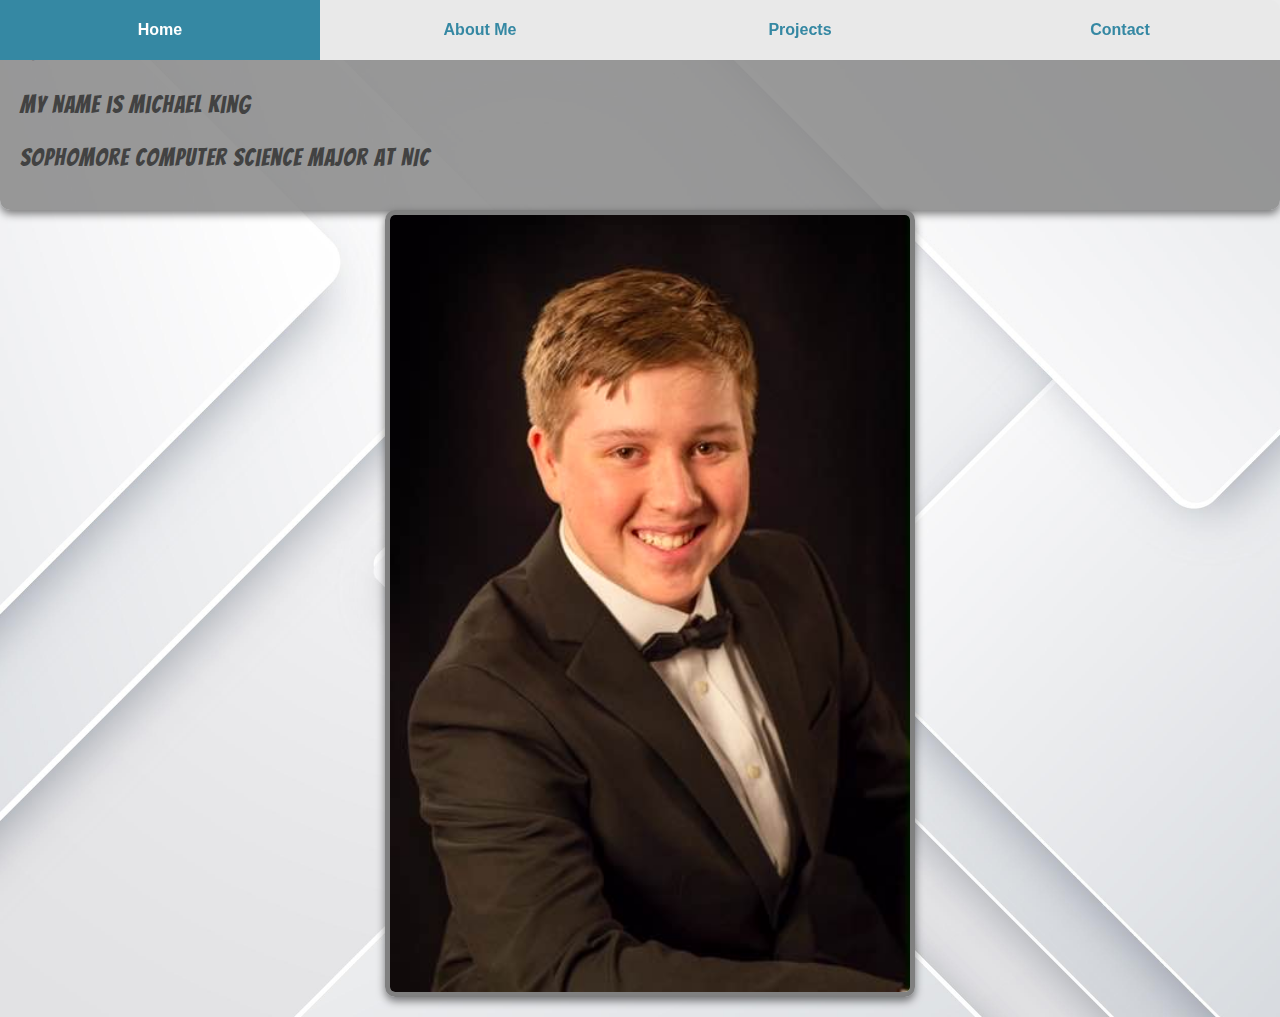
<file: index.html>
<!DOCTYPE html>
<html lang="en">
<head>
    <meta charset="UTF-8">
    <meta name="viewport" content="width=device-width, initial-scale=1.0">
    <title>Michael's Landing Page</title>
    <link href="https://fonts.googleapis.com/css2?family=Bangers&display=swap" rel="stylesheet">
    <link rel="stylesheet" href="styles.css">
</head>
<body>
    <div id="nav-bar"></div>    <!-- navi Bar -->
    <div id="landing-page">     <!-- Landing Page Content -->
        <div class="text-content">
            <p><span class="hi">Hi</span></p>
            <p>My name is Michael King</span></p>
            <p class="black-text">Sophomore Computer Science Major at NIC </p>
        </div>
        <div class="image-content">
            <img src="images/image1.jpg" alt="Portrait of Michael">
        </div>
    </div>

    <script src="script.js"></script>
</body>
</html>
</file>
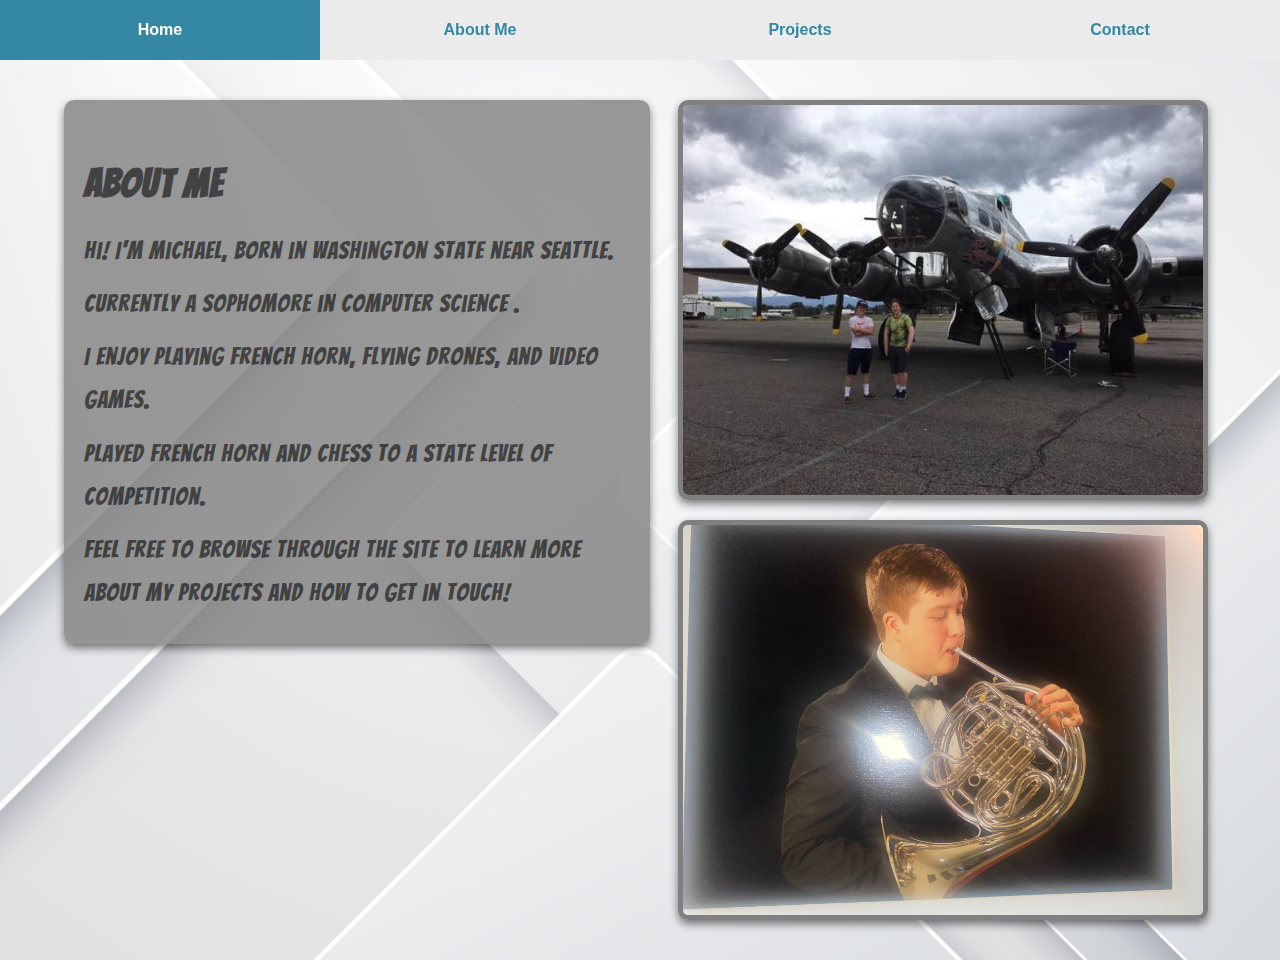
<file: about.html>
<!DOCTYPE html>
<html lang="en">
<head>
    <meta charset="UTF-8">
    <meta name="viewport" content="width=device-width, initial-scale=1.0">
    <title>About Me</title>
    <link href="https://fonts.googleapis.com/css2?family=Bangers&display=swap" rel="stylesheet">
    <link rel="stylesheet" href="styles.css">
</head>
<body>
    <div id="nav-bar"></div>      <!-- navi bar -->
    <div id="about-me-page">   <!-- About Me Page Content -->
        <div class="text-content">
            <h1>About Me</h1>
            <p>Hi! I'm Michael, Born in Washington state near seattle.</p>
            <p>Currently a Sophomore in Computer Science .</p>
            <p>I enjoy playing French horn, flying drones, and video games.</p>
            <p>Played French Horn and Chess to a State Level of competition.</p>
            <p>Feel free to browse through the site to learn more about my projects and how to get in touch!</p>
        </div>
        <div class="image-content">
            <img src="images/image22.jpg" alt="Plane Picture with brother ">
            <img src="images/IMG_2223.jpg" alt="French horn picture ">
        </div>
    </div>

    <script src="script.js"></script>
</body>
</html>
</file>
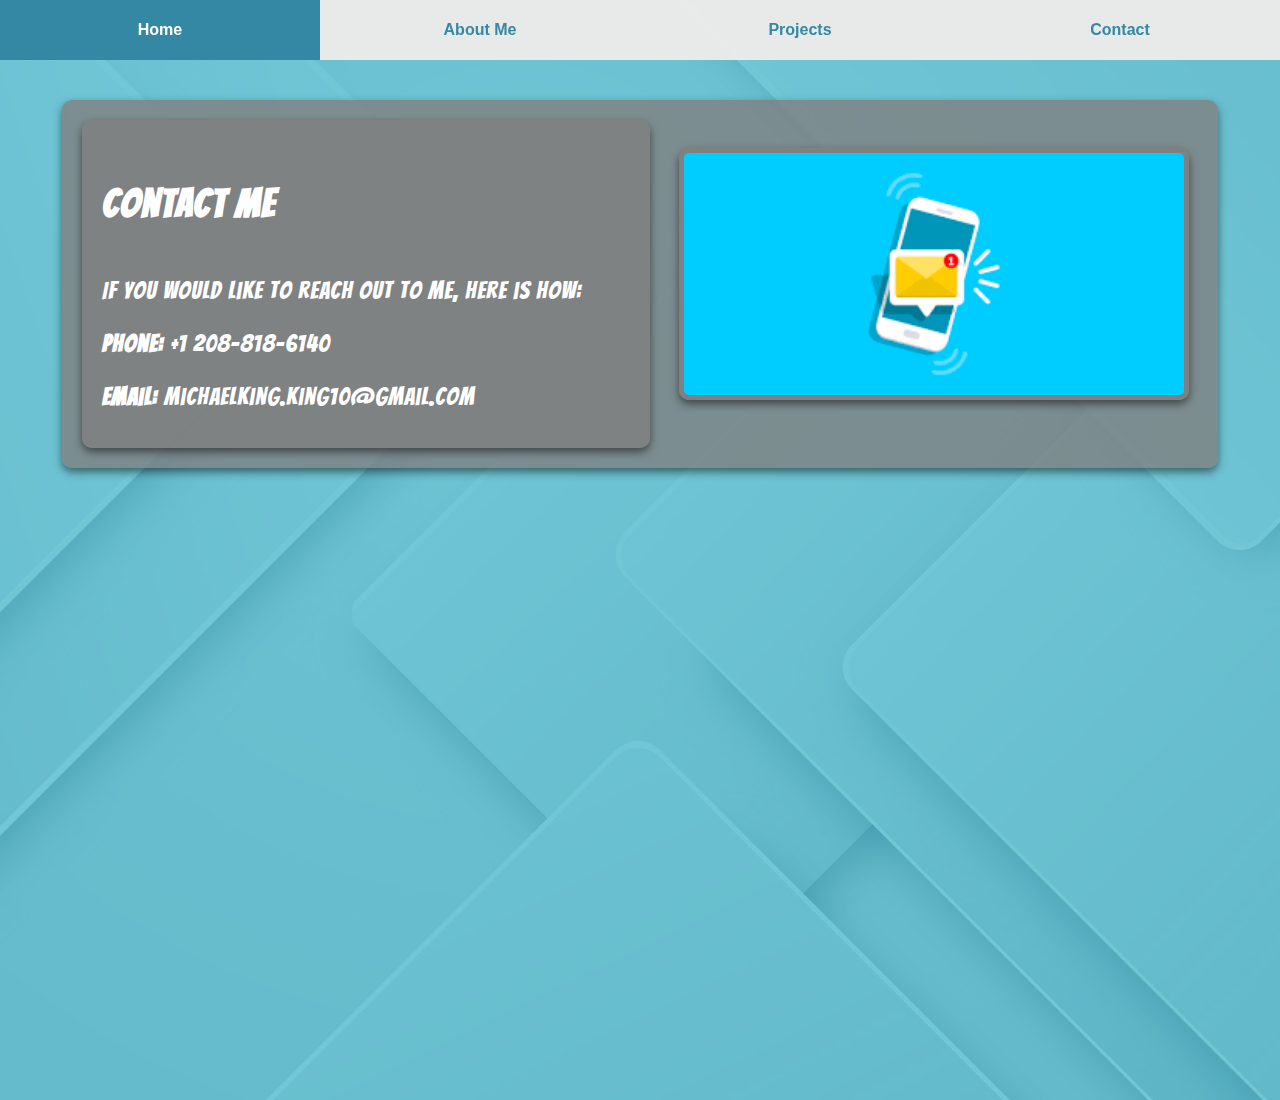
<file: contact.html>
<!DOCTYPE html>
<html lang="en">
<head>
    <meta charset="UTF-8">
    <meta name="viewport" content="width=device-width, initial-scale=1.0">
    <title>Contact Me</title>
    <link href="https://fonts.googleapis.com/css2?family=Bangers&display=swap" rel="stylesheet">
    <link rel="stylesheet" href="styles.css">
</head>
<body>
    <div id="nav-bar"></div>     <!-- navigation bar -->
    <div id="contact-page">    <!-- Contact Page Content -->
        <div class="contact-content">
            <div class="text-content">
                <h1>Contact Me</h1>
                <p>If you would like to reach out to me, here is how:</p>
                <p><strong>Phone:</strong> +1 208-818-6140</p>
                <p><strong>Email:</strong> michaelking.king10@gmail.com</p>
            </div>
            <div class="image-content">
                <img src="images/image3.png" alt="fam image">
            </div>
        </div>
    </div>
    <script src="script.js"></script>
</body>
</html>
</file>
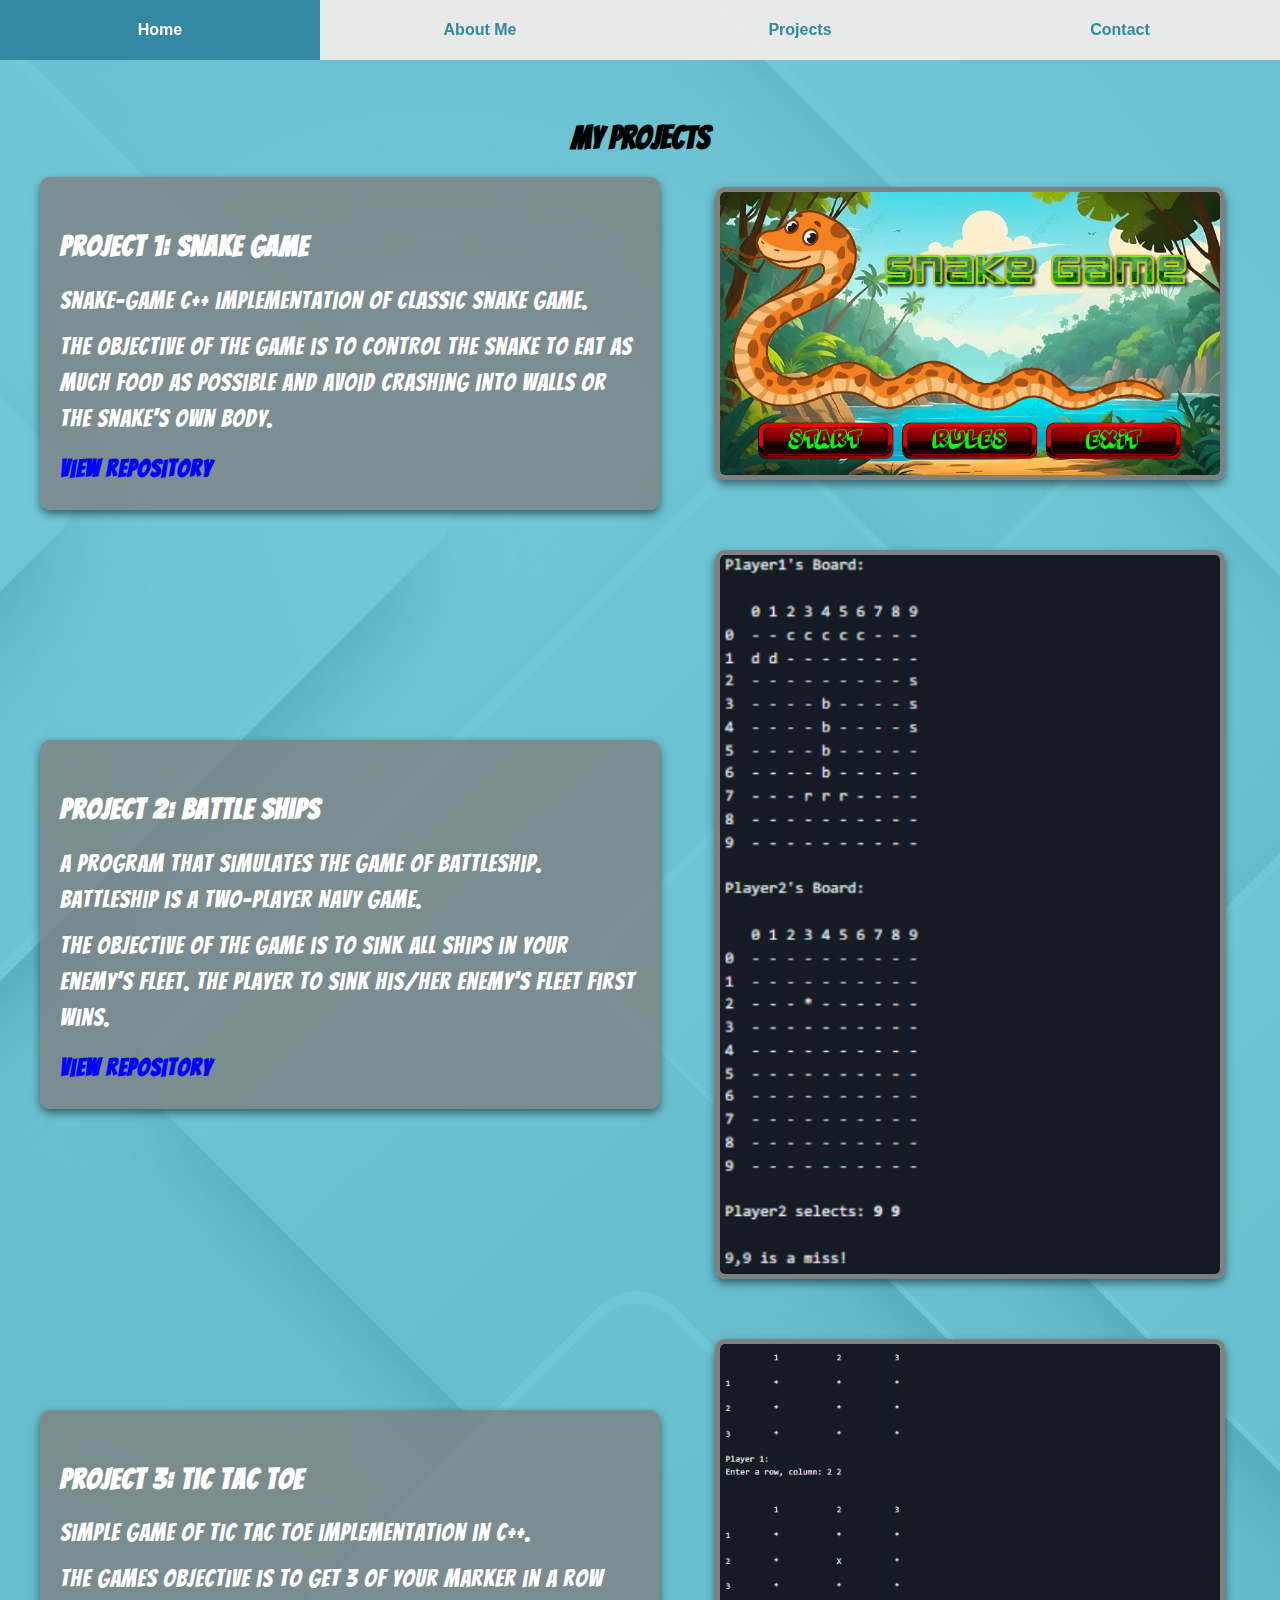
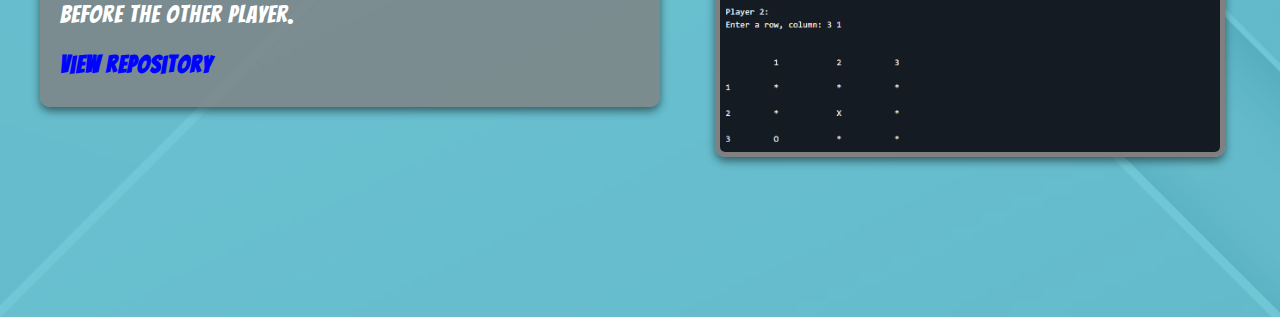
<file: projects.html>
<!DOCTYPE html>
<html lang="en">
<head>
    <meta charset="UTF-8">
    <meta name="viewport" content="width=device-width, initial-scale=1.0">
    <title>My Projects</title>
    <link href="https://fonts.googleapis.com/css2?family=Bangers&display=swap" rel="stylesheet">
    <link rel="stylesheet" href="styles.css">
</head>
<body>
    <div id="nav-bar"></div>     <!-- Nav Bar -->
    <div id="projects-page">    <!-- Projects section -->
        <h1>My Projects</h1>
        <div class="project">         <!-- Project 1 -->
            <div class="text-content">
                <h2>Project 1: Snake Game </h2>
                <p>Snake-Game C++ implementation of classic snake game.</p>
                <p>The objective of the game is to control the snake to eat as much food as possible and avoid crashing into walls or the snake's own body.</p>

                <a href="https://github.com/MichaelK24/Snake-Game" target="_blank">View Repository</a>
            </div>
            <div class="image-content">
                <img src="images/sdsd.png" alt="snake game image">
            </div>
        </div>
        <div class="project">         <!-- project 2 -->
            <div class="text-content">
                <h2>Project 2: Battle Ships</h2>
                <p>a program that simulates the game of Battleship. Battleship is a two-player Navy game.</p>
                <p>The objective of the game is to sink all ships in your enemy's fleet. The Player to sink his/her enemy's fleet first wins.</p>
                <a href="https://github.com/MichaelK24/Battleship" target="_blank">View Repository</a>
            </div>
            <div class="image-content">
                <img src="images/battle.png" alt="Battleship">
            </div>
        </div>

        <!-- project 3 -->
        <div class="project">
            <div class="text-content">
                <h2>Project 3: Tic tac Toe </h2>
                <p>Simple Game of Tic tac toe implementation in C++.</p>
                <p>The games objective is to get 3 of your marker in a row before the other player.</p>
                <a href="https://github.com/MichaelK24/Tic-tac-toe" target="_blank">View Repository</a>
            </div>
            <div class="image-content">
                <img src="images/tictactoe.png" alt="tic tac toe image">
            </div>
        </div>
    </div>

    <script src="script.js"></script>
</body>
</html>
</file>
<file: styles.css>
body /*overall page styling*/
{
    margin: 0;
    font-family: 'Bangers', sans-serif;
    background-image: url('images/background.jpg');
    background-color: rgba(53, 136, 163, 0.9);
    background-repeat: no-repeat;
    background-position: center;
    background-size: cover;
    color: black;
    min-height: 100vh;
    display: flex;
    flex-direction: column;
}
#nav-bar /* navi bar styling */
{
    display: flex;
    justify-content: space-between;
    align-items: center;
    background-color: rgba(0, 0, 0, 0.8); /* isnt seen anymore moved to cover the navi bar background with square buttons  */
    height: 60px;
    position: fixed;
    top: 0;
    width: 100%;
    z-index: 1000;
}
#nav-bar button 
{
    flex: 1;
    background-color: rgba(255, 255, 255, 0.9);
    color: rgb(53, 136, 163);
    border: none;
    font-size: 1rem;
    font-weight: bold;
    padding: 15px 0;
    cursor: pointer;
    text-align: center;
    transition: all 0.3s ease;
    height: 100%;
}
#nav-bar button:hover 
{
    background-color: rgb(53, 136, 163);/* When hovered invert colors */
    color: white;
}
#about-me-page /* about me page style */
{
    display: flex;
    justify-content: space-between;
    align-items: flex-start; /* helps align text to the top */
    max-width: 1200px;
    width: 90%;
    margin: auto;
    padding-top: 100px; /* fixed space below navbar so stuff doesnt get hidden */
    padding-bottom: 20px;
}

.text-content 
{
    flex: 1;
    text-align: left;
    font-size: 1.5rem;
    line-height: 1.8;
    letter-spacing: 1px;
    background-color: rgba(128, 128, 128, 0.8);
    padding: 20px;
    border-radius: 10px;
    box-shadow: 0px 4px 8px rgba(0, 0, 0, 0.5);
    color: rgba(0, 0, 0, 0.582);
}

.text-content h1 
{
    font-size: 2.5rem;
    margin-bottom: 10px;
}

.text-content p 
{
    margin: 10px 0;
}

.image-content 
{
    flex: 1;
    display: flex;
    flex-direction: column; /* Stack images vertically */
    justify-content: flex-start; /* Align images to the top */
    align-items: center;
    margin-left: 20px;
}
.image-content img 
{
    width: 100%;
    max-width: 520px;
    border-radius: 10px;
    box-shadow: 0px 4px 8px rgba(0, 0, 0, 0.5);
    border: 5px solid grey;
    margin-bottom: 20px; /* adds space between the images if they are back to back */
}

#projects-page 
{
    display: flex;
    flex-direction: column;
    align-items: center;
    justify-content: flex-start;
    padding: 100px 20px; /* Adjust for fixed navbar */
    background-color: rgba(10, 158, 184, 0.582); /* Slightly darker than the main background */
    color: rgb(0, 0, 0);
    min-height: 100vh; /* Full viewport height */
}
#projects-page .project 
{
    display: flex;
    flex-direction: row; /* aligns the items into row like */
    justify-content: space-between;
    align-items: center;
    margin-bottom: 40px; /* space between projects  */
}
#projects-page .text-content 
{
    flex: 1;
    text-align: left;
    padding: 20px 20px 20px 20px; /*adds padding to the grey box*/
    background-color: rgba(128, 128, 128, 0.8);
    border-radius: 10px;
    box-shadow: 0px 4px 8px rgba(0, 0, 0, 0.5);
    color: white;
    margin-left: 20px; /* make the text box float a bit out so the boarder will fully show making a floating text */
}
#projects-page .text-content h2 
{
    margin-bottom: 10px;
    font-size: 1.8rem;
}
#projects-page .text-content p 
{
    margin: 10px 0;
    line-height: 1.5;
}
#projects-page .text-content a 
{
    color: #0004ff; 
    font-weight: bold;
    text-decoration: none;
    transition: color 0.3s ease;
}
#projects-page .text-content a:hover 
{
    color: #FFF;
}
#projects-page .image-content 
{
    flex: 1;
    text-align: center;
}
#projects-page .image-content img 
{
    width: 100%;
    max-width: 500px;
    border-radius: 10px;
    box-shadow: 0px 4px 8px rgba(0, 0, 0, 0.5);
    border: 5px solid grey;
}
#contact-page 
{
    display: flex;
    flex-direction: column;
    align-items: center;
    justify-content: flex-start;
    padding: 100px 20px; /* Adjust for fixed navbar */
    background-color: rgba(10, 158, 184, 0.582); /* Slightly darker than the main background */
    color: rgb(0, 110, 255);
    min-height: 100vh; /* Full viewport height */
}
#contact-page h1 
{
    font-size: 2.5rem;
    margin-bottom: 30px;
}
.contact-content {
    display: flex;
    justify-content: space-between;
    align-items: center;
    width: 90%;
    max-width: 1200px;
    background-color: rgba(128, 128, 128, 0.8);
    border-radius: 10px;
    box-shadow: 0px 4px 8px rgba(0, 0, 0, 0.5);
    padding: 20px;
}
.contact-content .text-content 
{
    flex: 1;
    padding: 20px;
    font-size: 1.5rem;
    line-height: 1.8;
    text-align: left;
    color: rgb(255, 255, 255);
}
.contact-content .text-content p 
{
    margin: 10px 0;
}
.contact-content .image-content 
{
    flex: 1;
    display: flex;
    justify-content: center;
    align-items: center;
    margin-left: 20px;
}
.contact-content .image-content img 
{
    width: 100%;
    max-width: 500px;
    border-radius: 10px;
    box-shadow: 0px 4px 8px rgba(0, 0, 0, 0.5);
    border: 5px solid grey;
}
@media (max-width: 768px) /*mobile view*/
{
    .text-content, .image-content 
    {
        flex: 1 1 100%; /* full width for both sections */
        margin-left: 0; /* Reset margin */
    }

    .image-content 
    {
        margin-bottom: 20px; /*spacing between stacked image and text */
    }

    .image-content img 
    {
        width: 100%; /* images take full width */
        max-width: 100%; 
        height: auto; /*keep aspect ratio of the image to stop crazy spreading */
    }

    #about-me-page, #projects-page, #contact-page 
    {
        flex-direction: column; /*makes the content stack verticly*/
        align-items: center; /*-align items in the center */
    }

    #projects-page .project 
    {
        flex-direction: column; /* stakcs projects vertically on the project page*/
    }
}
</file>
